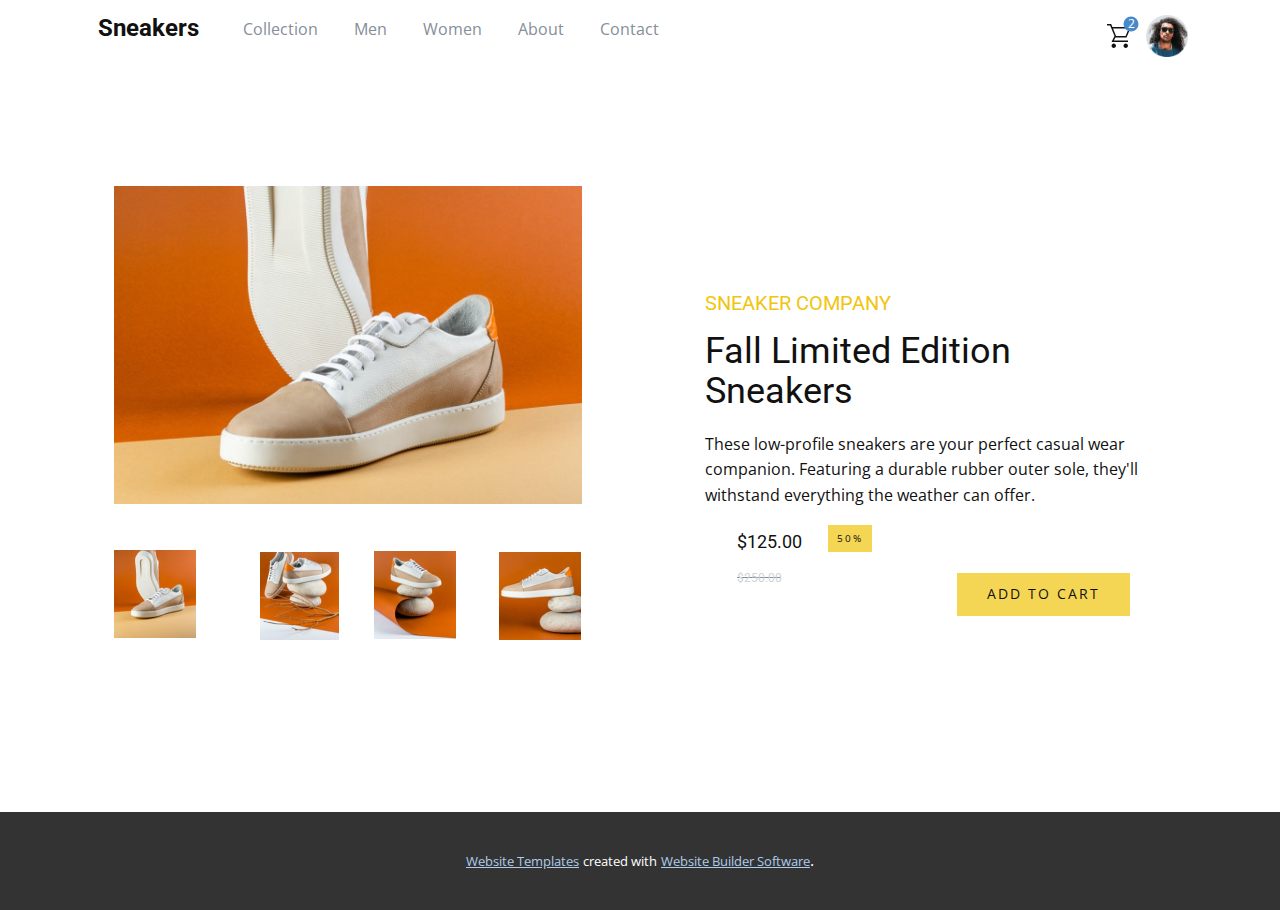
<file: index.html>
<!DOCTYPE html>
<html style="font-size: 16px;">
  <head>
    <meta name="viewport" content="width=device-width, initial-scale=1.0">
    <meta charset="utf-8">
    <meta name="keywords" content="​&nbsp;Sneakers, Fall Limited Edition Sneakers">
    <meta name="description" content="">
    <meta name="page_type" content="np-template-header-footer-from-plugin">
    <title>Home</title>
    <link rel="stylesheet" href="nicepage.css" media="screen">
<link rel="stylesheet" href="Home.css" media="screen">
    <script class="u-script" type="text/javascript" src="jquery.js" defer=""></script>
    <script class="u-script" type="text/javascript" src="nicepage.js" defer=""></script>
    <meta name="generator" content="Nicepage 4.8.2, nicepage.com">
    <link id="u-theme-google-font" rel="stylesheet" href="https://fonts.googleapis.com/css?family=Roboto:100,100i,300,300i,400,400i,500,500i,700,700i,900,900i|Open+Sans:300,300i,400,400i,500,500i,600,600i,700,700i,800,800i">
    
    
    
    
    
    
    <script type="application/ld+json">{
		"@context": "http://schema.org",
		"@type": "Organization",
		"name": ""
}</script>
    <meta name="theme-color" content="#478ac9">
    <meta property="og:title" content="Home">
    <meta property="og:type" content="website">
  </head>
  <body data-home-page="Home.html" data-home-page-title="Home" class="u-body u-xl-mode"><header class="u-clearfix u-header u-header" id="sec-c8bd"><div class="u-clearfix u-sheet u-sheet-1">
        <h1 class="u-text u-title u-text-1"><span class="u-icon"></span>&nbsp;Sneakers
        </h1>
        <img class="u-image u-image-default u-preserve-proportions u-image-1" src="images/image-avatar.png" alt="" data-image-width="100" data-image-height="100">
        <p class="u-text u-text-palette-5-dark-1 u-text-2">Collection&nbsp; &nbsp; &nbsp; &nbsp; &nbsp;Men&nbsp; &nbsp; &nbsp; &nbsp; &nbsp;Women&nbsp; &nbsp; &nbsp; &nbsp; &nbsp;About&nbsp; &nbsp; &nbsp; &nbsp; &nbsp;Contact</p><!--shopping_cart-->
        <a class="u-shopping-cart u-shopping-cart-1" href="#"><span class="u-icon u-shopping-cart-icon"><svg class="u-svg-link" preserveAspectRatio="xMidYMin slice" viewBox="0 0 16 16" style=""><use xmlns:xlink="http://www.w3.org/1999/xlink" xlink:href="#svg-c9e9"></use></svg><svg class="u-svg-content" viewBox="0 0 16 16" x="0px" y="0px" id="svg-c9e9"><path d="M14.5,3l-2.1,5H6.1L5.9,7.6L4,3H14.5 M0,0v1h2.1L5,8l-2,4h11v-1H4.6l1-2H13l3-7H3.6L2.8,0H0z M12.5,13
	c-0.8,0-1.5,0.7-1.5,1.5s0.7,1.5,1.5,1.5s1.5-0.7,1.5-1.5S13.3,13,12.5,13L12.5,13z M4.5,13C3.7,13,3,13.7,3,14.5S3.7,16,4.5,16
	S6,15.3,6,14.5S5.3,13,4.5,13L4.5,13z"></path></svg>
        <span class="u-icon-circle u-palette-1-base u-shopping-cart-count" style="font-size: 0.75rem;"><!--shopping_cart_count-->2<!--/shopping_cart_count--></span>
    </span>
        </a><!--/shopping_cart-->
      </div></header>
    <section class="u-clearfix u-section-1" id="sec-8e92">
      <div class="u-clearfix u-sheet u-sheet-1">
        <div class="u-clearfix u-expanded-width u-gutter-10 u-layout-wrap u-layout-wrap-1">
          <div class="u-gutter-0 u-layout">
            <div class="u-layout-row">
              <div class="u-size-30 u-size-60-md">
                <div class="u-layout-col">
                  <div class="u-size-30">
                    <div class="u-layout-row">
                      <div class="u-align-left u-container-style u-layout-cell u-left-cell u-size-30 u-layout-cell-1" src="">
                        <div class="u-container-layout u-container-layout-1" src="">
                          <img class="u-image u-image-1" src="images/image-product-1.jpg" data-image-width="1000" data-image-height="1000">
                        </div>
                      </div>
                      <div class="u-align-left u-container-style u-layout-cell u-size-30 u-layout-cell-2" src="">
                        <div class="u-container-layout u-container-layout-2" src=""></div>
                      </div>
                    </div>
                  </div>
                  <div class="u-size-30">
                    <div class="u-layout-row">
                      <div class="u-align-left u-container-style u-layout-cell u-left-cell u-size-30 u-layout-cell-3" src="">
                        <div class="u-container-layout u-container-layout-3" src="">
                          <img class="u-dialog-link u-image u-image-2" src="images/image-product-1-thumbnail.jpg" data-image-width="176" data-image-height="176" data-href="#carousel_14ee">
                          <img class="u-dialog-link u-image u-image-3" src="images/image-product-2-thumbnail.jpg" data-image-width="176" data-image-height="176" data-href="#carousel_0749">
                        </div>
                      </div>
                      <div class="u-align-left u-container-style u-layout-cell u-size-30 u-layout-cell-4" src="">
                        <div class="u-container-layout u-container-layout-4" src="">
                          <img class="u-dialog-link u-image u-image-4" src="images/image-product-3-thumbnail.jpg" data-image-width="176" data-image-height="176" data-href="#carousel_6e1c">
                          <img class="u-dialog-link u-image u-image-5" src="images/image-product-4-thumbnail.jpg" data-image-width="176" data-image-height="176" data-href="#carousel_e2a4">
                        </div>
                      </div>
                    </div>
                  </div>
                </div>
              </div>
              <div class="u-size-30 u-size-60-md">
                <div class="u-layout-col">
                  <div class="u-align-left u-container-style u-layout-cell u-right-cell u-size-60 u-white u-layout-cell-5">
                    <div class="u-container-layout u-container-layout-5">
                      <h5 class="u-text u-text-default u-text-palette-3-base u-text-1">SNEAKER COMPANY </h5>
                      <h2 class="u-text u-text-default u-text-2">Fall Limited Edition Sneakers</h2>
                      <p class="u-text u-text-3">These low-profile sneakers are your perfect casual wear companion. Featuring a durable rubber outer sole, they'll withstand everything the weather can offer.</p>
                      <a href="" class="u-border-none u-border-palette-1-base u-btn u-btn-rectangle u-button-style u-palette-3-light-1 u-btn-1">50%</a>
                      <h6 class="u-align-left u-text u-text-4">$125.00</h6>
                      <div class="u-border-1 u-border-palette-5-dark-1 u-line u-line-horizontal u-line-1"></div>
                      <h6 class="u-text u-text-palette-5-light-1 u-text-5">$250.00</h6>
                      <a href="" class="u-border-none u-border-palette-1-base u-btn u-btn-rectangle u-button-style u-palette-3-light-1 u-btn-2">ADD to CART</a>
                    </div>
                  </div>
                </div>
              </div>
            </div>
          </div>
        </div>
      </div>
    </section>
    
    
    
    
    
    
    
    <section class="u-backlink u-clearfix u-grey-80">
      <a class="u-link" href="https://nicepage.com/website-templates" target="_blank">
        <span>Website Templates</span>
      </a>
      <p class="u-text">
        <span>created with</span>
      </p>
      <a class="u-link" href="" target="_blank">
        <span>Website Builder Software</span>
      </a>. 
    </section>
  <section class="u-align-center u-black u-clearfix u-container-style u-dialog-block u-opacity u-opacity-70 u-valign-middle-lg u-valign-middle-xl u-dialog-section-4" id="carousel_14ee">
      <div class="u-align-left u-container-style u-dialog u-image u-shading u-shape-rectangle u-image-1" data-image-width="1000" data-image-height="1000">
        <div class="u-container-layout u-container-layout-1"></div><button class="u-dialog-close-button u-icon u-text-grey-5 u-icon-1"><svg class="u-svg-link" preserveAspectRatio="xMidYMin slice" viewBox="0 0 413.348 413.348" style=""><use xmlns:xlink="http://www.w3.org/1999/xlink" xlink:href="#svg-5801"></use></svg><svg xmlns="http://www.w3.org/2000/svg" xmlns:xlink="http://www.w3.org/1999/xlink" version="1.1" xml:space="preserve" class="u-svg-content" viewBox="0 0 413.348 413.348" id="svg-5801"><path d="m413.348 24.354-24.354-24.354-182.32 182.32-182.32-182.32-24.354 24.354 182.32 182.32-182.32 182.32 24.354 24.354 182.32-182.32 182.32 182.32 24.354-24.354-182.32-182.32z"></path></svg></button>
      </div>
    </section><style> .u-dialog-section-4 {
  min-height: 826px;
}

.u-dialog-section-4 .u-image-1 {
  width: 566px;
  min-height: 440px;
  background-image: linear-gradient(0deg, rgba(0,0,0,0.35), rgba(0,0,0,0.35)), url("images/image-product-1-10.jpg");
  margin: 60px auto;
}

.u-dialog-section-4 .u-container-layout-1 {
  padding: 55px 30px 0;
}

.u-dialog-section-4 .u-icon-1 {
  width: 23px;
  height: 23px;
  left: auto;
  top: 17px;
  position: absolute;
  right: 16px;
}

@media (max-width: 1199px) {
  .u-dialog-section-4 .u-image-1 {
    height: auto;
    background-position: 50% 50%;
  }
}

@media (max-width: 991px) {
  .u-dialog-section-4 .u-image-1 {
    margin-top: 193px;
  }

  .u-dialog-section-4 .u-container-layout-1 {
    padding-top: 50px;
    padding-bottom: 0;
  }
}

@media (max-width: 767px) {
  .u-dialog-section-4 .u-image-1 {
    width: 540px;
  }

  .u-dialog-section-4 .u-container-layout-1 {
    padding-top: 40px;
    padding-right: 25px;
  }
}

@media (max-width: 575px) {
  .u-dialog-section-4 .u-image-1 {
    width: 340px;
    min-height: 399px;
  }

  .u-dialog-section-4 .u-container-layout-1 {
    padding-top: 80px;
    padding-left: 25px;
    padding-bottom: 25px;
  }
}</style><section class="u-align-center u-black u-clearfix u-container-style u-dialog-block u-opacity u-opacity-70 u-valign-middle-lg u-valign-middle-xl u-dialog-section-5" id="carousel_0749">
      <div class="u-align-left u-container-style u-dialog u-image u-shading u-shape-rectangle u-image-1" data-image-width="1000" data-image-height="1000">
        <div class="u-container-layout u-container-layout-1"></div><button class="u-dialog-close-button u-icon u-text-grey-5 u-icon-1"><svg class="u-svg-link" preserveAspectRatio="xMidYMin slice" viewBox="0 0 413.348 413.348" style=""><use xmlns:xlink="http://www.w3.org/1999/xlink" xlink:href="#svg-5801"></use></svg><svg xmlns="http://www.w3.org/2000/svg" xmlns:xlink="http://www.w3.org/1999/xlink" version="1.1" xml:space="preserve" class="u-svg-content" viewBox="0 0 413.348 413.348" id="svg-5801"><path d="m413.348 24.354-24.354-24.354-182.32 182.32-182.32-182.32-24.354 24.354 182.32 182.32-182.32 182.32 24.354 24.354 182.32-182.32 182.32 182.32 24.354-24.354-182.32-182.32z"></path></svg></button>
      </div>
    </section><style> .u-dialog-section-5 {
  min-height: 826px;
}

.u-dialog-section-5 .u-image-1 {
  width: 566px;
  min-height: 440px;
  background-image: linear-gradient(0deg, rgba(0,0,0,0.35), rgba(0,0,0,0.35)), url("images/image-product-2.jpg");
  background-position: 50% 50%;
  margin: 60px auto;
}

.u-dialog-section-5 .u-container-layout-1 {
  padding: 55px 30px 0;
}

.u-dialog-section-5 .u-icon-1 {
  width: 23px;
  height: 23px;
  left: auto;
  top: 17px;
  position: absolute;
  right: 16px;
}

@media (max-width: 1199px) {
  .u-dialog-section-5 .u-image-1 {
    height: auto;
  }
}

@media (max-width: 991px) {
  .u-dialog-section-5 .u-image-1 {
    margin-top: 193px;
  }

  .u-dialog-section-5 .u-container-layout-1 {
    padding-top: 50px;
    padding-bottom: 0;
  }
}

@media (max-width: 767px) {
  .u-dialog-section-5 .u-image-1 {
    width: 540px;
  }

  .u-dialog-section-5 .u-container-layout-1 {
    padding-top: 40px;
    padding-right: 25px;
  }
}

@media (max-width: 575px) {
  .u-dialog-section-5 .u-image-1 {
    width: 340px;
    min-height: 399px;
  }

  .u-dialog-section-5 .u-container-layout-1 {
    padding-top: 80px;
    padding-left: 25px;
    padding-bottom: 25px;
  }
}</style><section class="u-align-center u-black u-clearfix u-container-style u-dialog-block u-opacity u-opacity-70 u-valign-middle-lg u-valign-middle-xl u-dialog-section-6" id="carousel_6e1c">
      <div class="u-align-left u-container-style u-dialog u-image u-shading u-shape-rectangle u-image-1" data-image-width="1000" data-image-height="1000">
        <div class="u-container-layout u-container-layout-1"></div><button class="u-dialog-close-button u-icon u-text-grey-5 u-icon-1"><svg class="u-svg-link" preserveAspectRatio="xMidYMin slice" viewBox="0 0 413.348 413.348" style=""><use xmlns:xlink="http://www.w3.org/1999/xlink" xlink:href="#svg-5801"></use></svg><svg xmlns="http://www.w3.org/2000/svg" xmlns:xlink="http://www.w3.org/1999/xlink" version="1.1" xml:space="preserve" class="u-svg-content" viewBox="0 0 413.348 413.348" id="svg-5801"><path d="m413.348 24.354-24.354-24.354-182.32 182.32-182.32-182.32-24.354 24.354 182.32 182.32-182.32 182.32 24.354 24.354 182.32-182.32 182.32 182.32 24.354-24.354-182.32-182.32z"></path></svg></button>
      </div>
    </section><style> .u-dialog-section-6 {
  min-height: 826px;
}

.u-dialog-section-6 .u-image-1 {
  width: 566px;
  min-height: 440px;
  background-image: linear-gradient(0deg, rgba(0,0,0,0.35), rgba(0,0,0,0.35)), url("images/image-product-3.jpg");
  background-position: 50% 50%;
  margin: 60px auto;
}

.u-dialog-section-6 .u-container-layout-1 {
  padding: 55px 30px 0;
}

.u-dialog-section-6 .u-icon-1 {
  width: 23px;
  height: 23px;
  left: auto;
  top: 17px;
  position: absolute;
  right: 16px;
}

@media (max-width: 1199px) {
  .u-dialog-section-6 .u-image-1 {
    height: auto;
  }
}

@media (max-width: 991px) {
  .u-dialog-section-6 .u-image-1 {
    margin-top: 193px;
  }

  .u-dialog-section-6 .u-container-layout-1 {
    padding-top: 50px;
    padding-bottom: 0;
  }
}

@media (max-width: 767px) {
  .u-dialog-section-6 .u-image-1 {
    width: 540px;
  }

  .u-dialog-section-6 .u-container-layout-1 {
    padding-top: 40px;
    padding-right: 25px;
  }
}

@media (max-width: 575px) {
  .u-dialog-section-6 .u-image-1 {
    width: 340px;
    min-height: 399px;
  }

  .u-dialog-section-6 .u-container-layout-1 {
    padding-top: 80px;
    padding-left: 25px;
    padding-bottom: 25px;
  }
}</style><section class="u-align-center u-black u-clearfix u-container-style u-dialog-block u-opacity u-opacity-70 u-valign-middle-lg u-valign-middle-xl u-dialog-section-7" id="carousel_e2a4">
      <div class="u-align-left u-container-style u-dialog u-image u-shading u-shape-rectangle u-image-1" data-image-width="1000" data-image-height="1000">
        <div class="u-container-layout u-container-layout-1"></div><button class="u-dialog-close-button u-icon u-text-grey-5 u-icon-1"><svg class="u-svg-link" preserveAspectRatio="xMidYMin slice" viewBox="0 0 413.348 413.348" style=""><use xmlns:xlink="http://www.w3.org/1999/xlink" xlink:href="#svg-5801"></use></svg><svg xmlns="http://www.w3.org/2000/svg" xmlns:xlink="http://www.w3.org/1999/xlink" version="1.1" xml:space="preserve" class="u-svg-content" viewBox="0 0 413.348 413.348" id="svg-5801"><path d="m413.348 24.354-24.354-24.354-182.32 182.32-182.32-182.32-24.354 24.354 182.32 182.32-182.32 182.32 24.354 24.354 182.32-182.32 182.32 182.32 24.354-24.354-182.32-182.32z"></path></svg></button>
      </div>
    </section><style> .u-dialog-section-7 {
  min-height: 826px;
}

.u-dialog-section-7 .u-image-1 {
  width: 566px;
  min-height: 440px;
  background-image: linear-gradient(0deg, rgba(0,0,0,0.35), rgba(0,0,0,0.35)), url("images/image-product-4.jpg");
  background-position: 50% 50%;
  margin: 60px auto;
}

.u-dialog-section-7 .u-container-layout-1 {
  padding: 55px 30px 0;
}

.u-dialog-section-7 .u-icon-1 {
  width: 23px;
  height: 23px;
  left: auto;
  top: 17px;
  position: absolute;
  right: 16px;
}

@media (max-width: 1199px) {
  .u-dialog-section-7 .u-image-1 {
    height: auto;
  }
}

@media (max-width: 991px) {
  .u-dialog-section-7 .u-image-1 {
    margin-top: 193px;
  }

  .u-dialog-section-7 .u-container-layout-1 {
    padding-top: 50px;
    padding-bottom: 0;
  }
}

@media (max-width: 767px) {
  .u-dialog-section-7 .u-image-1 {
    width: 540px;
  }

  .u-dialog-section-7 .u-container-layout-1 {
    padding-top: 40px;
    padding-right: 25px;
  }
}

@media (max-width: 575px) {
  .u-dialog-section-7 .u-image-1 {
    width: 340px;
    min-height: 399px;
  }

  .u-dialog-section-7 .u-container-layout-1 {
    padding-top: 80px;
    padding-left: 25px;
    padding-bottom: 25px;
  }
}</style></body>
</html>
</file>
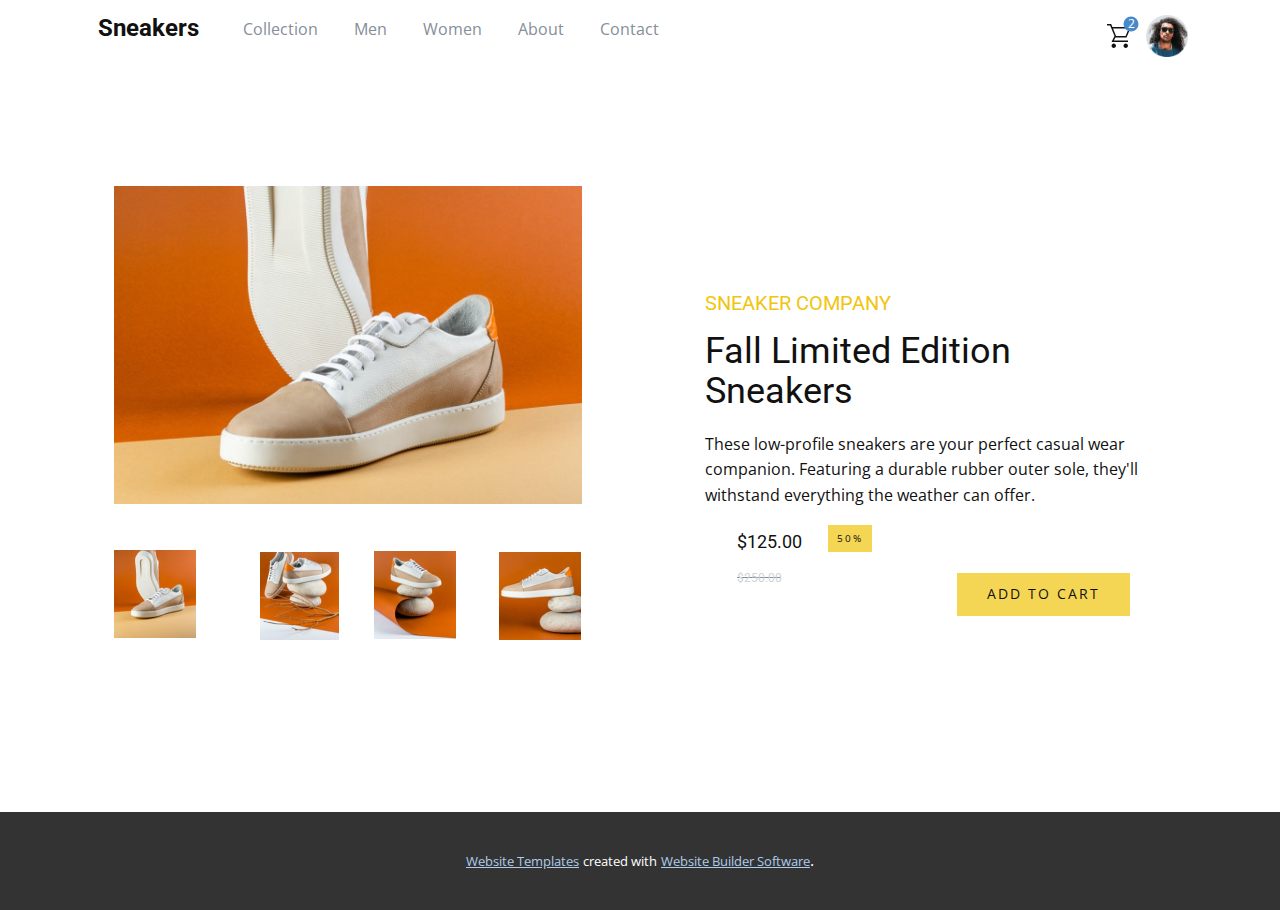
<file: Home.html>
<!DOCTYPE html>
<html style="font-size: 16px;">
  <head>
    <meta name="viewport" content="width=device-width, initial-scale=1.0">
    <meta charset="utf-8">
    <meta name="keywords" content="​&nbsp;Sneakers, Fall Limited Edition Sneakers">
    <meta name="description" content="">
    <meta name="page_type" content="np-template-header-footer-from-plugin">
    <title>Home</title>
    <link rel="stylesheet" href="nicepage.css" media="screen">
<link rel="stylesheet" href="Home.css" media="screen">
    <script class="u-script" type="text/javascript" src="jquery.js" defer=""></script>
    <script class="u-script" type="text/javascript" src="nicepage.js" defer=""></script>
    <meta name="generator" content="Nicepage 4.8.2, nicepage.com">
    <link id="u-theme-google-font" rel="stylesheet" href="https://fonts.googleapis.com/css?family=Roboto:100,100i,300,300i,400,400i,500,500i,700,700i,900,900i|Open+Sans:300,300i,400,400i,500,500i,600,600i,700,700i,800,800i">
    
    
    
    
    
    
    <script type="application/ld+json">{
		"@context": "http://schema.org",
		"@type": "Organization",
		"name": ""
}</script>
    <meta name="theme-color" content="#478ac9">
    <meta property="og:title" content="Home">
    <meta property="og:type" content="website">
  </head>
  <body class="u-body u-xl-mode"><header class="u-clearfix u-header u-header" id="sec-c8bd"><div class="u-clearfix u-sheet u-sheet-1">
        <h1 class="u-text u-title u-text-1"><span class="u-icon"></span>&nbsp;Sneakers
        </h1>
        <img class="u-image u-image-default u-preserve-proportions u-image-1" src="images/image-avatar.png" alt="" data-image-width="100" data-image-height="100">
        <p class="u-text u-text-palette-5-dark-1 u-text-2">Collection&nbsp; &nbsp; &nbsp; &nbsp; &nbsp;Men&nbsp; &nbsp; &nbsp; &nbsp; &nbsp;Women&nbsp; &nbsp; &nbsp; &nbsp; &nbsp;About&nbsp; &nbsp; &nbsp; &nbsp; &nbsp;Contact</p><!--shopping_cart-->
        <a class="u-shopping-cart u-shopping-cart-1" href="#"><span class="u-icon u-shopping-cart-icon"><svg class="u-svg-link" preserveAspectRatio="xMidYMin slice" viewBox="0 0 16 16" style=""><use xmlns:xlink="http://www.w3.org/1999/xlink" xlink:href="#svg-c9e9"></use></svg><svg class="u-svg-content" viewBox="0 0 16 16" x="0px" y="0px" id="svg-c9e9"><path d="M14.5,3l-2.1,5H6.1L5.9,7.6L4,3H14.5 M0,0v1h2.1L5,8l-2,4h11v-1H4.6l1-2H13l3-7H3.6L2.8,0H0z M12.5,13
	c-0.8,0-1.5,0.7-1.5,1.5s0.7,1.5,1.5,1.5s1.5-0.7,1.5-1.5S13.3,13,12.5,13L12.5,13z M4.5,13C3.7,13,3,13.7,3,14.5S3.7,16,4.5,16
	S6,15.3,6,14.5S5.3,13,4.5,13L4.5,13z"></path></svg>
        <span class="u-icon-circle u-palette-1-base u-shopping-cart-count" style="font-size: 0.75rem;"><!--shopping_cart_count-->2<!--/shopping_cart_count--></span>
    </span>
        </a><!--/shopping_cart-->
      </div></header>
    <section class="u-clearfix u-section-1" id="sec-8e92">
      <div class="u-clearfix u-sheet u-sheet-1">
        <div class="u-clearfix u-expanded-width u-gutter-10 u-layout-wrap u-layout-wrap-1">
          <div class="u-gutter-0 u-layout">
            <div class="u-layout-row">
              <div class="u-size-30 u-size-60-md">
                <div class="u-layout-col">
                  <div class="u-size-30">
                    <div class="u-layout-row">
                      <div class="u-align-left u-container-style u-layout-cell u-left-cell u-size-30 u-layout-cell-1" src="">
                        <div class="u-container-layout u-container-layout-1" src="">
                          <img class="u-image u-image-1" src="images/image-product-1.jpg" data-image-width="1000" data-image-height="1000">
                        </div>
                      </div>
                      <div class="u-align-left u-container-style u-layout-cell u-size-30 u-layout-cell-2" src="">
                        <div class="u-container-layout u-container-layout-2" src=""></div>
                      </div>
                    </div>
                  </div>
                  <div class="u-size-30">
                    <div class="u-layout-row">
                      <div class="u-align-left u-container-style u-layout-cell u-left-cell u-size-30 u-layout-cell-3" src="">
                        <div class="u-container-layout u-container-layout-3" src="">
                          <img class="u-dialog-link u-image u-image-2" src="images/image-product-1-thumbnail.jpg" data-image-width="176" data-image-height="176" data-href="#carousel_14ee">
                          <img class="u-dialog-link u-image u-image-3" src="images/image-product-2-thumbnail.jpg" data-image-width="176" data-image-height="176" data-href="#carousel_0749">
                        </div>
                      </div>
                      <div class="u-align-left u-container-style u-layout-cell u-size-30 u-layout-cell-4" src="">
                        <div class="u-container-layout u-container-layout-4" src="">
                          <img class="u-dialog-link u-image u-image-4" src="images/image-product-3-thumbnail.jpg" data-image-width="176" data-image-height="176" data-href="#carousel_6e1c">
                          <img class="u-dialog-link u-image u-image-5" src="images/image-product-4-thumbnail.jpg" data-image-width="176" data-image-height="176" data-href="#carousel_e2a4">
                        </div>
                      </div>
                    </div>
                  </div>
                </div>
              </div>
              <div class="u-size-30 u-size-60-md">
                <div class="u-layout-col">
                  <div class="u-align-left u-container-style u-layout-cell u-right-cell u-size-60 u-white u-layout-cell-5">
                    <div class="u-container-layout u-container-layout-5">
                      <h5 class="u-text u-text-default u-text-palette-3-base u-text-1">SNEAKER COMPANY </h5>
                      <h2 class="u-text u-text-default u-text-2">Fall Limited Edition Sneakers</h2>
                      <p class="u-text u-text-3">These low-profile sneakers are your perfect casual wear companion. Featuring a durable rubber outer sole, they'll withstand everything the weather can offer.</p>
                      <a href="" class="u-border-none u-border-palette-1-base u-btn u-btn-rectangle u-button-style u-palette-3-light-1 u-btn-1">50%</a>
                      <h6 class="u-align-left u-text u-text-4">$125.00</h6>
                      <div class="u-border-1 u-border-palette-5-dark-1 u-line u-line-horizontal u-line-1"></div>
                      <h6 class="u-text u-text-palette-5-light-1 u-text-5">$250.00</h6>
                      <a href="" class="u-border-none u-border-palette-1-base u-btn u-btn-rectangle u-button-style u-palette-3-light-1 u-btn-2">ADD to CART</a>
                    </div>
                  </div>
                </div>
              </div>
            </div>
          </div>
        </div>
      </div>
    </section>
    
    
    
    
    
    
    
    <section class="u-backlink u-clearfix u-grey-80">
      <a class="u-link" href="https://nicepage.com/website-templates" target="_blank">
        <span>Website Templates</span>
      </a>
      <p class="u-text">
        <span>created with</span>
      </p>
      <a class="u-link" href="" target="_blank">
        <span>Website Builder Software</span>
      </a>. 
    </section>
  <section class="u-align-center u-black u-clearfix u-container-style u-dialog-block u-opacity u-opacity-70 u-valign-middle-lg u-valign-middle-xl u-dialog-section-4" id="carousel_14ee">
      <div class="u-align-left u-container-style u-dialog u-image u-shading u-shape-rectangle u-image-1" data-image-width="1000" data-image-height="1000">
        <div class="u-container-layout u-container-layout-1"></div><button class="u-dialog-close-button u-icon u-text-grey-5 u-icon-1"><svg class="u-svg-link" preserveAspectRatio="xMidYMin slice" viewBox="0 0 413.348 413.348" style=""><use xmlns:xlink="http://www.w3.org/1999/xlink" xlink:href="#svg-5801"></use></svg><svg xmlns="http://www.w3.org/2000/svg" xmlns:xlink="http://www.w3.org/1999/xlink" version="1.1" xml:space="preserve" class="u-svg-content" viewBox="0 0 413.348 413.348" id="svg-5801"><path d="m413.348 24.354-24.354-24.354-182.32 182.32-182.32-182.32-24.354 24.354 182.32 182.32-182.32 182.32 24.354 24.354 182.32-182.32 182.32 182.32 24.354-24.354-182.32-182.32z"></path></svg></button>
      </div>
    </section><style> .u-dialog-section-4 {
  min-height: 826px;
}



.u-dialog-section-4 .u-image-1 {
  width: 566px;
  min-height: 440px;
  background-image: linear-gradient(0deg, rgba(0,0,0,0.35), rgba(0,0,0,0.35)), url("images/image-product-1-10.jpg");
  margin: 60px auto;
}

.u-dialog-section-4 .u-container-layout-1 {
  padding: 55px 30px 0;
}

.u-dialog-section-4 .u-icon-1 {
  width: 23px;
  height: 23px;
  left: auto;
  top: 17px;
  position: absolute;
  right: 16px;
}

@media (max-width: 1199px) {
  .u-dialog-section-4 .u-image-1 {
    height: auto;
    background-position: 50% 50%;
  }
}

@media (max-width: 991px) {
  .u-dialog-section-4 .u-image-1 {
    margin-top: 193px;
  }

  .u-dialog-section-4 .u-container-layout-1 {
    padding-top: 50px;
    padding-bottom: 0;
  }
}

@media (max-width: 767px) {
  .u-dialog-section-4 .u-image-1 {
    width: 540px;
  }

  .u-dialog-section-4 .u-container-layout-1 {
    padding-top: 40px;
    padding-right: 25px;
  }
}

@media (max-width: 575px) {
  .u-dialog-section-4 .u-image-1 {
    width: 340px;
    min-height: 399px;
  }

  .u-dialog-section-4 .u-container-layout-1 {
    padding-top: 80px;
    padding-left: 25px;
    padding-bottom: 25px;
  }
}</style><section class="u-align-center u-black u-clearfix u-container-style u-dialog-block u-opacity u-opacity-70 u-valign-middle-lg u-valign-middle-xl u-dialog-section-5" id="carousel_0749">
      <div class="u-align-left u-container-style u-dialog u-image u-shading u-shape-rectangle u-image-1" data-image-width="1000" data-image-height="1000">
        <div class="u-container-layout u-container-layout-1"></div><button class="u-dialog-close-button u-icon u-text-grey-5 u-icon-1"><svg class="u-svg-link" preserveAspectRatio="xMidYMin slice" viewBox="0 0 413.348 413.348" style=""><use xmlns:xlink="http://www.w3.org/1999/xlink" xlink:href="#svg-5801"></use></svg><svg xmlns="http://www.w3.org/2000/svg" xmlns:xlink="http://www.w3.org/1999/xlink" version="1.1" xml:space="preserve" class="u-svg-content" viewBox="0 0 413.348 413.348" id="svg-5801"><path d="m413.348 24.354-24.354-24.354-182.32 182.32-182.32-182.32-24.354 24.354 182.32 182.32-182.32 182.32 24.354 24.354 182.32-182.32 182.32 182.32 24.354-24.354-182.32-182.32z"></path></svg></button>
      </div>
    </section><style> .u-dialog-section-5 {
  min-height: 826px;
}

.u-dialog-section-5 .u-image-1 {
  width: 566px;
  min-height: 440px;
  background-image: linear-gradient(0deg, rgba(0,0,0,0.35), rgba(0,0,0,0.35)), url("images/image-product-2.jpg");
  background-position: 50% 50%;
  margin: 60px auto;
}

.u-dialog-section-5 .u-container-layout-1 {
  padding: 55px 30px 0;
}

.u-dialog-section-5 .u-icon-1 {
  width: 23px;
  height: 23px;
  left: auto;
  top: 17px;
  position: absolute;
  right: 16px;
}

@media (max-width: 1199px) {
  .u-dialog-section-5 .u-image-1 {
    height: auto;
  }
}

@media (max-width: 991px) {
  .u-dialog-section-5 .u-image-1 {
    margin-top: 193px;
  }

  .u-dialog-section-5 .u-container-layout-1 {
    padding-top: 50px;
    padding-bottom: 0;
  }
}

@media (max-width: 767px) {
  .u-dialog-section-5 .u-image-1 {
    width: 540px;
  }

  .u-dialog-section-5 .u-container-layout-1 {
    padding-top: 40px;
    padding-right: 25px;
  }
}

@media (max-width: 575px) {
  .u-dialog-section-5 .u-image-1 {
    width: 340px;
    min-height: 399px;
  }

  .u-dialog-section-5 .u-container-layout-1 {
    padding-top: 80px;
    padding-left: 25px;
    padding-bottom: 25px;
  }
}</style><section class="u-align-center u-black u-clearfix u-container-style u-dialog-block u-opacity u-opacity-70 u-valign-middle-lg u-valign-middle-xl u-dialog-section-6" id="carousel_6e1c">
      <div class="u-align-left u-container-style u-dialog u-image u-shading u-shape-rectangle u-image-1" data-image-width="1000" data-image-height="1000">
        <div class="u-container-layout u-container-layout-1"></div><button class="u-dialog-close-button u-icon u-text-grey-5 u-icon-1"><svg class="u-svg-link" preserveAspectRatio="xMidYMin slice" viewBox="0 0 413.348 413.348" style=""><use xmlns:xlink="http://www.w3.org/1999/xlink" xlink:href="#svg-5801"></use></svg><svg xmlns="http://www.w3.org/2000/svg" xmlns:xlink="http://www.w3.org/1999/xlink" version="1.1" xml:space="preserve" class="u-svg-content" viewBox="0 0 413.348 413.348" id="svg-5801"><path d="m413.348 24.354-24.354-24.354-182.32 182.32-182.32-182.32-24.354 24.354 182.32 182.32-182.32 182.32 24.354 24.354 182.32-182.32 182.32 182.32 24.354-24.354-182.32-182.32z"></path></svg></button>
      </div>
    </section><style> .u-dialog-section-6 {
  min-height: 826px;
}

.u-dialog-section-6 .u-image-1 {
  width: 566px;
  min-height: 440px;
  background-image: linear-gradient(0deg, rgba(0,0,0,0.35), rgba(0,0,0,0.35)), url("images/image-product-3.jpg");
  background-position: 50% 50%;
  margin: 60px auto;
}

.u-dialog-section-6 .u-container-layout-1 {
  padding: 55px 30px 0;
}

.u-dialog-section-6 .u-icon-1 {
  width: 23px;
  height: 23px;
  left: auto;
  top: 17px;
  position: absolute;
  right: 16px;
}

@media (max-width: 1199px) {
  .u-dialog-section-6 .u-image-1 {
    height: auto;
  }
}

@media (max-width: 991px) {
  .u-dialog-section-6 .u-image-1 {
    margin-top: 193px;
  }

  .u-dialog-section-6 .u-container-layout-1 {
    padding-top: 50px;
    padding-bottom: 0;
  }
}

@media (max-width: 767px) {
  .u-dialog-section-6 .u-image-1 {
    width: 540px;
  }

  .u-dialog-section-6 .u-container-layout-1 {
    padding-top: 40px;
    padding-right: 25px;
  }
}

@media (max-width: 575px) {
  .u-dialog-section-6 .u-image-1 {
    width: 340px;
    min-height: 399px;
  }

  .u-dialog-section-6 .u-container-layout-1 {
    padding-top: 80px;
    padding-left: 25px;
    padding-bottom: 25px;
  }
}</style><section class="u-align-center u-black u-clearfix u-container-style u-dialog-block u-opacity u-opacity-70 u-valign-middle-lg u-valign-middle-xl u-dialog-section-7" id="carousel_e2a4">
      <div class="u-align-left u-container-style u-dialog u-image u-shading u-shape-rectangle u-image-1" data-image-width="1000" data-image-height="1000">
        <div class="u-container-layout u-container-layout-1"></div><button class="u-dialog-close-button u-icon u-text-grey-5 u-icon-1"><svg class="u-svg-link" preserveAspectRatio="xMidYMin slice" viewBox="0 0 413.348 413.348" style=""><use xmlns:xlink="http://www.w3.org/1999/xlink" xlink:href="#svg-5801"></use></svg><svg xmlns="http://www.w3.org/2000/svg" xmlns:xlink="http://www.w3.org/1999/xlink" version="1.1" xml:space="preserve" class="u-svg-content" viewBox="0 0 413.348 413.348" id="svg-5801"><path d="m413.348 24.354-24.354-24.354-182.32 182.32-182.32-182.32-24.354 24.354 182.32 182.32-182.32 182.32 24.354 24.354 182.32-182.32 182.32 182.32 24.354-24.354-182.32-182.32z"></path></svg></button>
      </div>
    </section><style> .u-dialog-section-7 {
  min-height: 826px;
}

.u-dialog-section-7 .u-image-1 {
  width: 566px;
  min-height: 440px;
  background-image: linear-gradient(0deg, rgba(0,0,0,0.35), rgba(0,0,0,0.35)), url("images/image-product-4.jpg");
  background-position: 50% 50%;
  margin: 60px auto;
}

.u-dialog-section-7 .u-container-layout-1 {
  padding: 55px 30px 0;
}

.u-dialog-section-7 .u-icon-1 {
  width: 23px;
  height: 23px;
  left: auto;
  top: 17px;
  position: absolute;
  right: 16px;
}

@media (max-width: 1199px) {
  .u-dialog-section-7 .u-image-1 {
    height: auto;
  }
}

@media (max-width: 991px) {
  .u-dialog-section-7 .u-image-1 {
    margin-top: 193px;
  }

  .u-dialog-section-7 .u-container-layout-1 {
    padding-top: 50px;
    padding-bottom: 0;
  }
}

@media (max-width: 767px) {
  .u-dialog-section-7 .u-image-1 {
    width: 540px;
  }

  .u-dialog-section-7 .u-container-layout-1 {
    padding-top: 40px;
    padding-right: 25px;
  }
}

@media (max-width: 575px) {
  .u-dialog-section-7 .u-image-1 {
    width: 340px;
    min-height: 399px;
  }

  .u-dialog-section-7 .u-container-layout-1 {
    padding-top: 80px;
    padding-left: 25px;
    padding-bottom: 25px;
  }
}</style></body>
</html>
</file>
